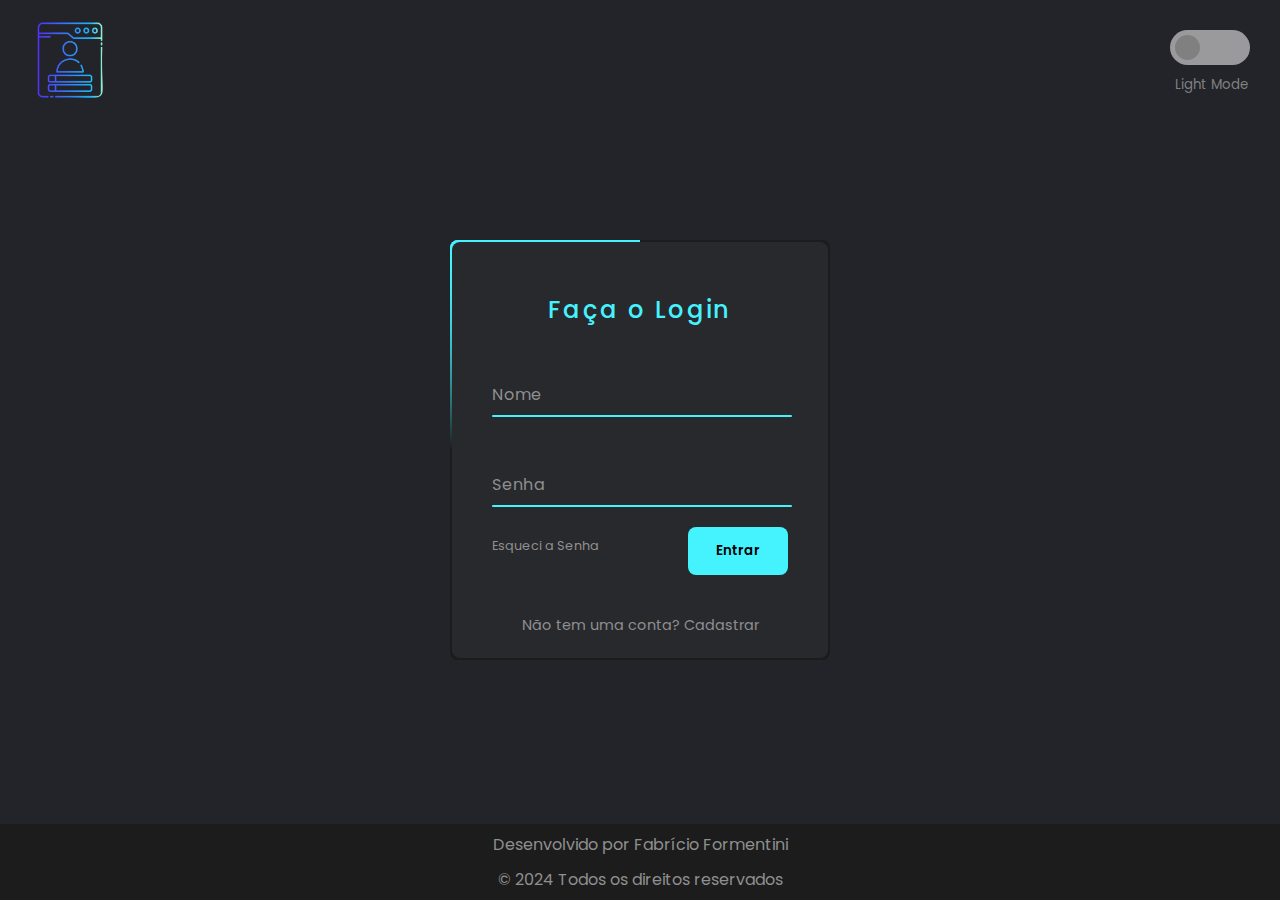
<file: index.html>
<!DOCTYPE html>
<html lang="pt-br">
<head>
    <meta charset="UTF-8">
    <meta name="viewport" content="width=device-width, initial-scale=1.0">
    <title>Login Form</title>
    <link rel="stylesheet" href="style.css">
    <link rel="shortcut icon" href="icons/login-de-usuario.png" type="image/x-icon">
    <script src="index.js"></script>

    <!-- atribuições de icons 
    <a href="https://www.flaticon.com/br/icones-gratis/login-de-usuario" title="login de usuário ícones">Login de usuário ícones criados por tuktukdesign - Flaticon</a>
    <a href="https://www.flaticon.com/br/icones-gratis/pagina-de-login" title="página de login ícones">Página de login ícones criados por Anditii Creative - Flaticon</a> -->
    
</head>
<body>

    <img src="icons/iconLogin.png" class="logo">

    <div class="box">
        <div class="form">
            <h2>Faça o Login</h2>
            <div class="inputBox">
                <input type="text" required>
                <span>Nome</span>
                <i></i>
            </div>

            <div class="inputBox">
                <input type="password" required>
                <span>Senha</span>
                <i></i>
            </div>
            <div class="links">
                <a href="#">Esqueci a Senha</a>
                <input type="submit" value="Entrar">
            </div>
            <a href="cadastro.html" id="cadastrar">Não tem uma conta?  <span>Cadastrar</span></a>
        </div>
    </div>

    <button class="darkmodeBotao">
        <div class="circle"></div>
        <span>Light Mode</span>
    </button>

    <footer>
        <div class="rodape">
            <div class="footer-content">
                <p>Desenvolvido por <a href="https://formentiniportfolio.netlify.app/" target="_blank">Fabrício Formentini</a></p>
                <p>&copy; 2024 Todos os direitos reservados</p>
            </div>
        </div>
    </footer>
      
</body>
</html>
</file>
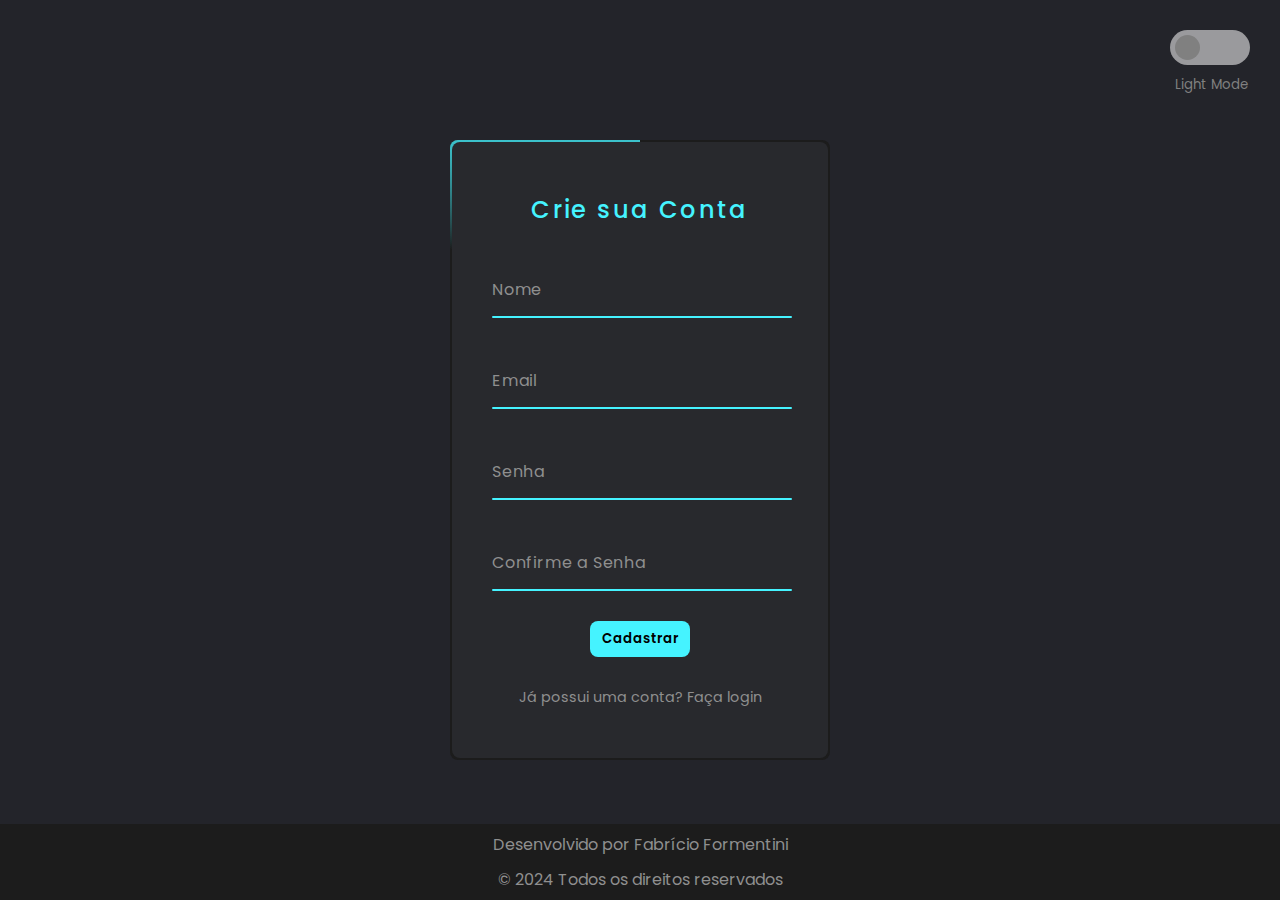
<file: cadastro.html>
<!DOCTYPE html>
<html lang="pt-br">
<head>
    <meta charset="UTF-8">
    <meta name="viewport" content="width=device-width, initial-scale=1.0">
    <title>Cadastro</title>
    <link rel="stylesheet" href="style.css">
    <link rel="stylesheet" href="cadastro.css">
    <script src="index.js"></script>
</head>
<body>
    <div class="box">
        <div class="form">
            <h2>Crie sua Conta</h2>
            <div class="inputBox">
                <input type="text" required>
                <span>Nome</span>
                <i></i>
            </div>

            <div class="inputBox">
                <input type="email" required>
                <span>Email</span>
                <i></i>
            </div>

            <div class="inputBox">
                <input type="password" required>
                <span>Senha</span>
                <i></i>
            </div>

            <div class="inputBox">
                <input type="password" required>
                <span>Confirme a Senha</span>
                <i></i>
            </div>
            
            <input type="submit" value="Cadastrar">
            <a href="https://fabriciohof.github.io/telalogin/" id="login">Já possui uma conta? Faça login</a>
        </div>
    </div>

    <button class="darkmodeBotao">
        <div class="circle"></div>
        <span>Light Mode</span>
    </button>

    <footer>
        <div class="rodape">
            <div class="footer-content">
                <p>Desenvolvido por <a href="https://formentiniportfolio.netlify.app/" target="_blank">Fabrício Formentini</a></p>
                <p>&copy; 2024 Todos os direitos reservados</p>
            </div>
        </div>
    </footer>

</body>
</html>
</file>
<file: style.css>
@import url('https://fonts.googleapis.com/css2?family=Poppins:wght@300;400;500;600;700;800;900&display=swap');

*{
	margin: 0;
	padding: 0;
	box-sizing: border-box;
  font-family: 'Poppins', sans-serif;
}

body{
	display: flex;
	justify-content: center;
	align-items: center;
	min-height: 100vh;
	flex-direction: column;
	background: #23242a;
}

.logo {
    position: absolute;
    top: 20px;
    left: 30px;
    width: 80px; 
    height: auto; 
}

.box{
	position: relative;
	width: 380px;
	height: 420px;
	background: #1c1c1c;
	border-radius: 8px;
	overflow: hidden;
}

.box::before{
	content: '';
	z-index: 1;
	position: absolute;
	top: -50%;
	left: -50%;
	width: 380px;
	height: 420px;
	transform-origin: bottom right;
	background: linear-gradient(0deg,transparent,#45f3ff,#45f3ff);
	animation: animate 6s linear infinite;
}

.box::after{
	content: '';
	z-index: 1;
	position: absolute;
	top: -50%;
	left: -50%;
	width: 380px;
	height: 420px;
	transform-origin: bottom right;
	background: linear-gradient(0deg,transparent,#45f3ff,#45f3ff);
	animation: animate 6s linear infinite;
	animation-delay: -3s;
}

@keyframes animate{
	0%
	{
		transform: rotate(0deg);
	}
	100%
	{
		transform: rotate(360deg);
	}
}

.form{
	position: absolute;
	inset: 2px;
	background: #28292d;
	padding: 50px 40px;
	border-radius: 8px;
	z-index: 2;
	display: flex;
	flex-direction: column;
}

h2{
	color: #45f3ff;
	font-weight: 500;
	text-align: center;
	letter-spacing: 0.1em;
}

.inputBox{
	position: relative;
	width: 300px;
	margin-top: 35px;
}

.inputBox input{
	position: relative;
	width: 100%;
	padding: 20px 10px 10px;
	background: transparent;
	outline: none;
	box-shadow: none;
	border: none;
	color: #23242a;
	font-size: 1em;
	letter-spacing: 0.05em;
	transition: 0.5s;
	z-index: 10;
}

.inputBox span{
	position: absolute;
	left: 0;
	padding: 20px 0px 10px;
	pointer-events: none;
	font-size: 1em;
	color: #8f8f8f;
	letter-spacing: 0.05em;
	transition: 0.5s;
}

.inputBox input:valid ~ span, .inputBox input:focus ~ span {
	color: #45f3ff;
	transform: translateX(0px) translateY(-34px);
	font-size: 0.75em;
}

.inputBox i{
	position: absolute;
	left: 0;
	bottom: 0;
	width: 100%;
	height: 2px;
	background: #45f3ff;
	border-radius: 4px;
	overflow: hidden;
	transition: 0.5s;
	pointer-events: none;
	z-index: 9;
}

.inputBox input:valid ~ i, .inputBox input:focus ~ i{
	height: 44px;
}

.links{
	display: flex;
	justify-content: space-between;
}

.links a{
	margin: 30px 0;
	font-size: 0.8em;
	color: #8f8f8f;
	text-decoration: beige;
}


.links a:hover{
	color: #45f3ff;
}

input[type="submit"]{
	border: none;
	outline: none;
	padding: 8px 10px;
	background: #45f3ff;
	cursor: pointer;
	border-radius: 8px;
	font-weight: 600;
	width: 100px;
	margin-top: 20px;
    margin-bottom: 10px;
    transition: ease .3s;
}

input[type="submit"]:active{
	opacity: 0.8;
}

input[type="submit"]:hover{
    box-shadow: 0px 0px 10px rgba(126, 236, 230, 0.315);
    transform: scale(1.05);
}


#cadastrar{
    text-decoration: none;
    margin: 30px 0;
	font-size: 0.9em;
	color: #8f8f8f;
	text-decoration: beige;
    text-align: center;
	cursor: default;
}

#cadastrar:hover{
    color: lightblue;
}

#cadastrar span:hover {
	color: #45f3ff;
	cursor: pointer;
}



.darkmodeBotao {
    width: 80px;
	height: 35px;
	background-color: rgba(255, 255, 255, 0.541);
	border: 5px solid transparent;
	border-radius: 60px;
	position: absolute;
	z-index: 999;
	top: 30px;
	right: 30px;
}


.circle {
    width:25px;
    height:25px;
    background-color: gray;
    border-radius: 50%;
    transition: transform 0.3s ease;
	cursor: pointer;
}

.circle.moved {
    transform: translateX(45px); 
    transition: transform 0.3s ease; 
	background-color: #45f3ff;
}


body.dark-mode {
	background-color: beige;
	color: #e0e0e0;
}

.darkmodeBotao span {
    display: inline-block;
	white-space: nowrap;
	margin-top: 15px;
	color: gray;
}


footer {
    background: #1c1c1c;
    padding: 8px 0;
    position: fixed;
    bottom: 0;
    width: 100%;
}

.footer-content {
    max-width: 1200px;
    margin: 0 auto;
    text-align: center;
}

.footer-content p {
    color: #8f8f8f;
    margin-bottom: 10px;
}

.footer-content p:last-child {
    margin-bottom: 0;
}

.footer-content a {
	color: #8f8f8f;
	text-decoration: none;

}

.footer-content a:hover {
	color: #45f3ff;
	cursor: pointer;
}
</file>
<file: cadastro.css>
#login {
    text-decoration: none;
    margin-top: 20px;
    font-size: 0.9em;
    color: #8f8f8f;
    text-decoration: beige;
    text-align: center;
}

#login:hover {
    color: lightblue;
}

.box{
	height: 620px;

}

.form {
    padding: 50px 40px;
}

.inputBox {
    margin-top: 30px; 
}

.inputBox input {
    padding: 18px 10px; 
}

input[type="submit"]{
    margin-top: 30px;
    align-self: center;
}
</file>
